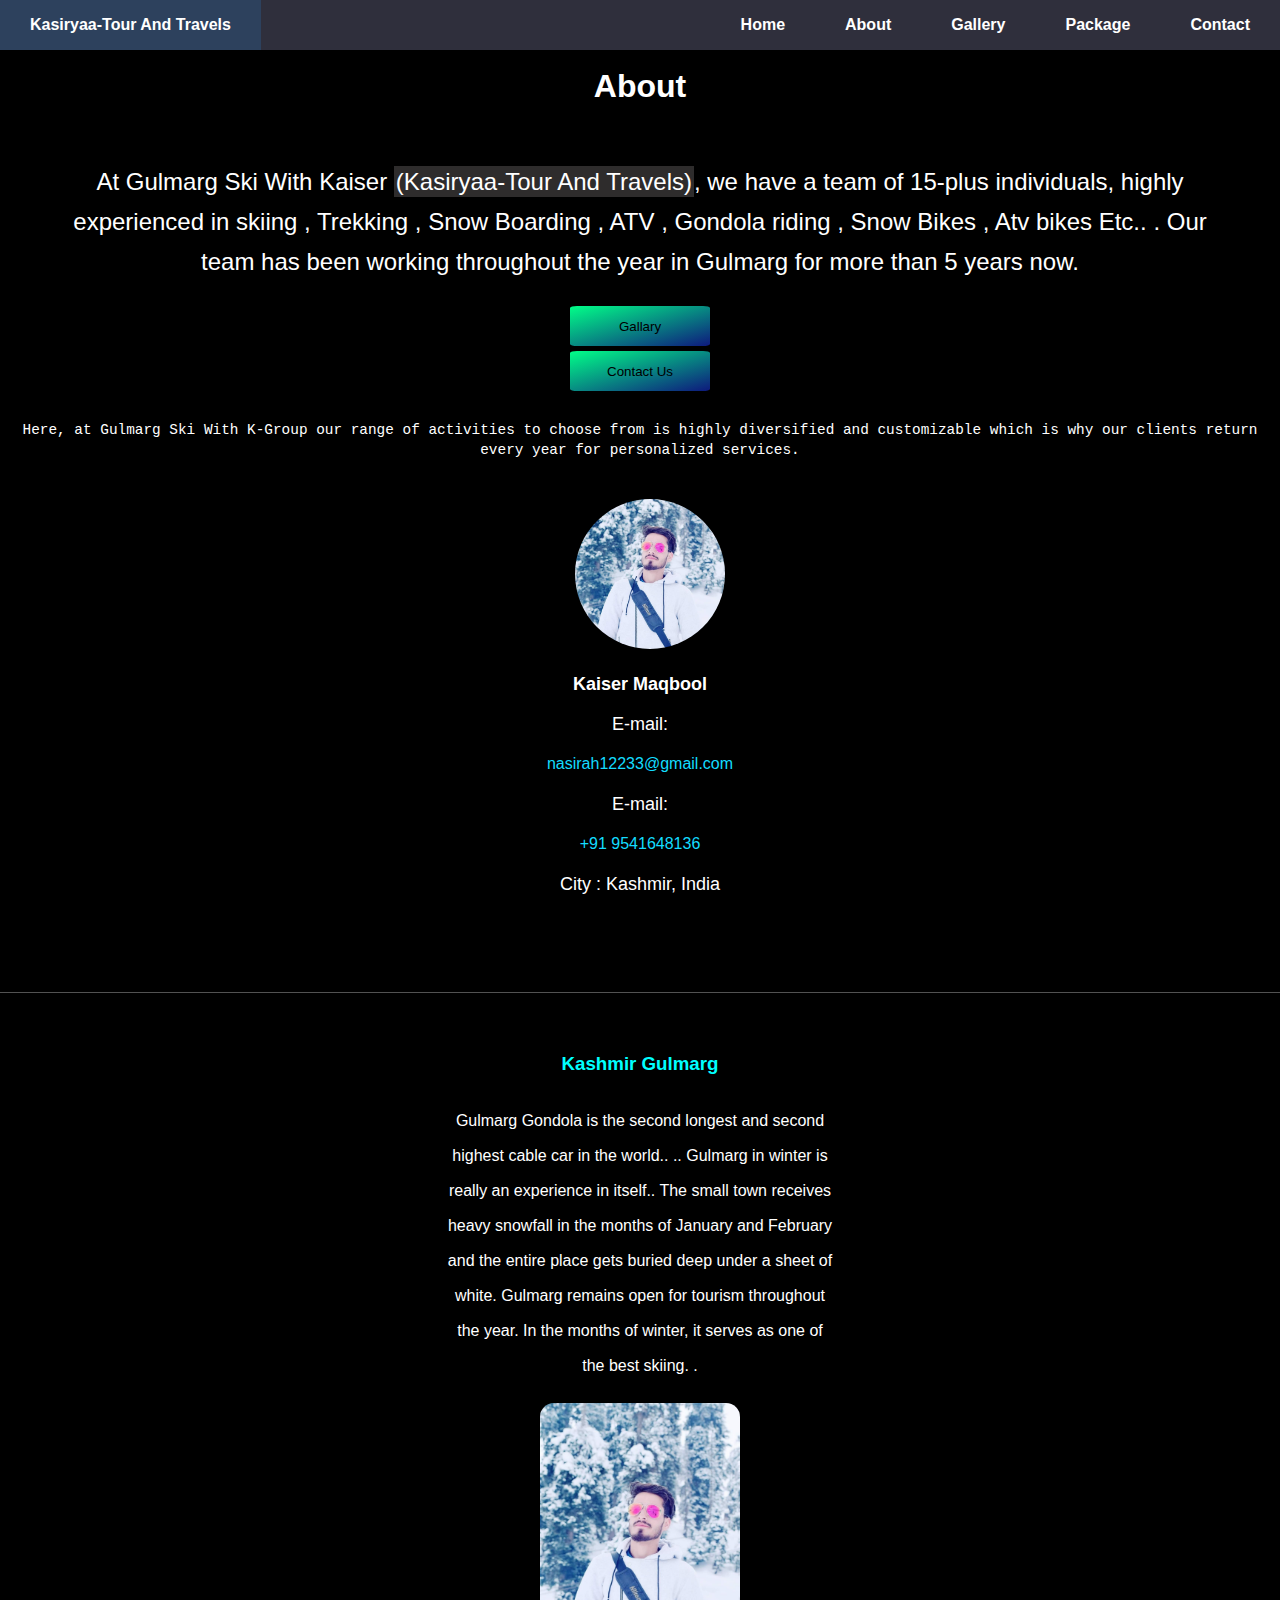
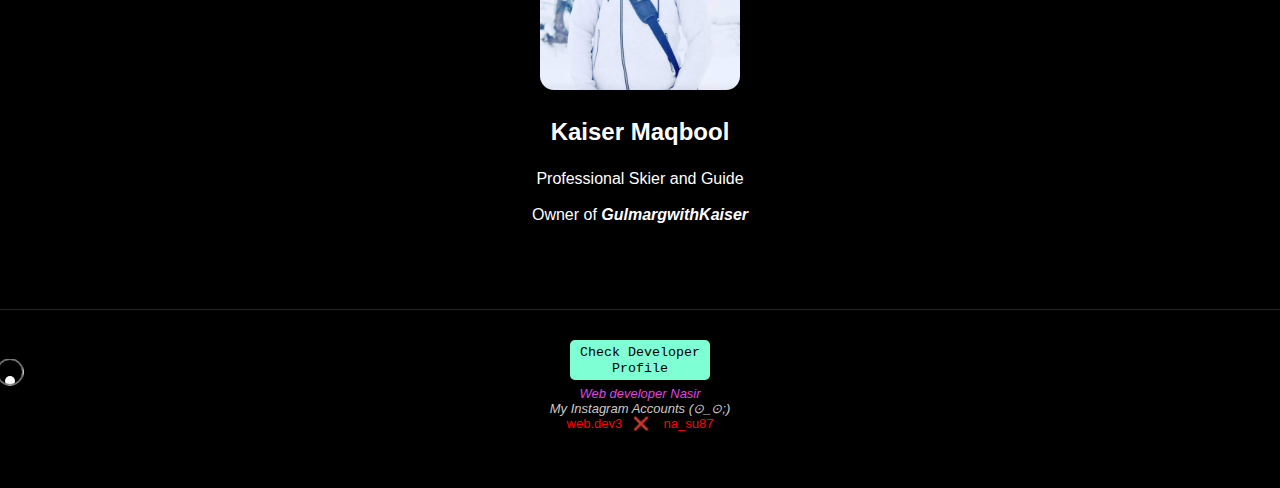
<file: about.html>
<!DOCTYPE html>
<html lang="en">
  <head>
    <meta charset="UTF-8" />
    <meta name="viewport" content="width=device-width, initial-scale=1.0" />
   
  <title>Contact Form for ski package in gulmarg </title>
  <meta content="contact us For Package Ski in Gulmarg Etc... Full  Tour of Kashmir  and Gulmarg  with  Kasiryaa- Tour And Travels" name="description">
  <meta content="Contact us for skiing , About Gulmarg,Ski, skiing, snow, snowboarding, Snowfall, ATV rides , Gondola rides , etc " name="keywords">
  <meta name="author" content="Kaiser">
  <meta content="about Gulmarg and  Full  Tour of Kashmir  and Gulmarg  with  Kasiryaa- Tour And Travels" name="description">
  <meta content="About Gulmarg,Ski, skiing, snow, snowboarding, Snowfall, ATV rides , Gondola rides , etc " name="keywords">
  <meta name="author" content="Kaiser">
    <link rel="stylesheet" href="./assets/css/main.css" />
    <link rel="stylesheet" href="/assets/css/about.css" />
  <link rel="shortcut icon" href="./assets/galleryimg/k-favicon-white.png" type="image/x-icon">
    <link rel="stylesheet" href="./assets/css/cursor.css" />
    <style>
      @media (max-width: 800px) {
        .hideonMob {
          display: none;
        }
        .menubtn {
          display: block;
        }
      }
    </style>
  </head>
  <body>
    <nav>
      <ul class="sideBar">
        <li onclick="hide()">
          <a href="#"
            ><img src="/assets/svg/close.gif" height="35" width="35" alt=""
          /></a>
        </li>
        <li><a href="index.html">Home</a></li>
        <li><a href="about.html">About</a></li>
        <li><a href="gallary.html">Gallery</a></li>
        <li><a href="package.html">Package's</a></li>
        <li><a href="form.html">contact</a></li>
      </ul>
      <ul>
        <li><a href="index.html">Kasiryaa-Tour And Travels</a></li>
        <li class="hideonMob"><a href="index.html">Home</a></li>
        <li class="hideonMob"><a href="about.html">About</a></li>
        <li class="hideonMob"><a href="gallary.html">Gallery</a></li>
        <li class="hideonMob"><a href="package.html">package</a></li>
        <li class="hideonMob"><a href="form.html">contact</a></li>
        <li class="menubtn" onclick="show()">
          <a href="#"
            ><img
              src="/assets/svg/bars.svg"
              width="30"
              height="25"
              style="
                object-fit: contain;
                background-color: transparent;
                color: white;
              "
              alt=""
          /></a>
        </li>
      </ul>
    </nav>
    <!--  -->
    <div class="ab">
      <h1>About</h1>
    </div>
    <div class="ab-sec">
      <p>
        At Gulmarg Ski With Kaiser <span> (Kasiryaa-Tour And Travels)</span>, we
        have a team of 15-plus individuals, highly experienced in skiing ,
        Trekking , Snow Boarding , ATV , Gondola riding , Snow Bikes , Atv bikes
        Etc.. . Our team has been working throughout the year in Gulmarg for
        more than 5 years now.
      </p>
    </div>
   
    <div class="btn-con">
      <button><a href="gallary.html">Gallary </a></button>
    </div> 
     <div class="btn-con">
      <button><a href="contact.html">Contact Us</a></button>
    </div>
    <!--  -->

    <div class="title">
      <p>
        Here, at Gulmarg Ski With K-Group our range of activities to choose from
        is highly diversified and customizable which is why our clients return
        every year for personalized services.
      </p>
    </div>

    <div class="pro">
      <div class="pro-img">
        <img
          src="/assets/owner/k1.jpg"
          width="150"
          height="190"
          style="border-radius: 50%; object-fit: cover"
          alt=""
        />
      </div>
      <h3>Kaiser Maqbool</h3>
      <label for="mail">E-mail:</label>
      <a href="mailto:nasirah12233@gmail.com">nasirah12233@gmail.com</a>
      <label for="Phone">E-mail:</label>
      <a target="_parent" href="tel:+91 9541648136">+91 9541648136</a>

      <label for="">City : Kashmir, India</label>
    </div>

    <div class="ab-gul">
      <h3>Kashmir Gulmarg</h3>
      <p class="ab">
        Gulmarg Gondola is the second longest and second highest cable car in
        the world.. .. Gulmarg in winter is really an experience in itself.. The
        small town receives heavy snowfall in the months of January and February
        and the entire place gets buried deep under a sheet of white. Gulmarg
        remains open for tourism throughout the year. In the months of winter,
        it serves as one of the best skiing. .
      </p>
    </div>
    <div class="test">
      <div class="testimg">
        <img src="/assets/owner/k1.jpg" width="200px" alt="" />
      </div>
      <h2>Kaiser Maqbool</h2>
      <p>
        Professional Skier and Guide <br /><br />
        Owner of <b><i>GulmargwithKaiser</i></b>
      </p>
    </div>

     <!-- ======= Footer ======= -->
     <footer id="footer" class="footer">
      <div class="container">
       <div class="dev-pro">
        <button><a href="/assets/dev_Profile/developer.html">Check Developer Profile</a></button>
       </div>
        <div class="credits">
          <i class="footer-1" >
            Web developer Nasir</i
          >
          <br />
          <i>My Instagram Accounts (⊙_⊙;) </i
          ><br/>
          <a href="https://www.instagram.com/web.dev3/saved/all-posts/    "
           class="insta"> web.dev3</a>
          &nbsp;&nbsp;❌ &nbsp;&nbsp;
          <a
            href="https://www.instagram.com/na_su87/saved/all-posts/"
            class="insta"> na_su87</a >
        </div>
      </div>

      <div class="inner-cursor"></div>
      <div class="outer-cursor"></div>
      <!--  -->
    </footer>
    <!-- End Footer -->
    <script src="./assets/js/cursor.js"></script>
    <script>
      function show() {
        const sideBar = document.querySelector(".sideBar");
        sideBar.style.display = "flex";
      }
      function hide() {
        const sideBar = document.querySelector(".sideBar");
        sideBar.style.display = "none";
      }
    </script>
  </body>
</html>
</file>
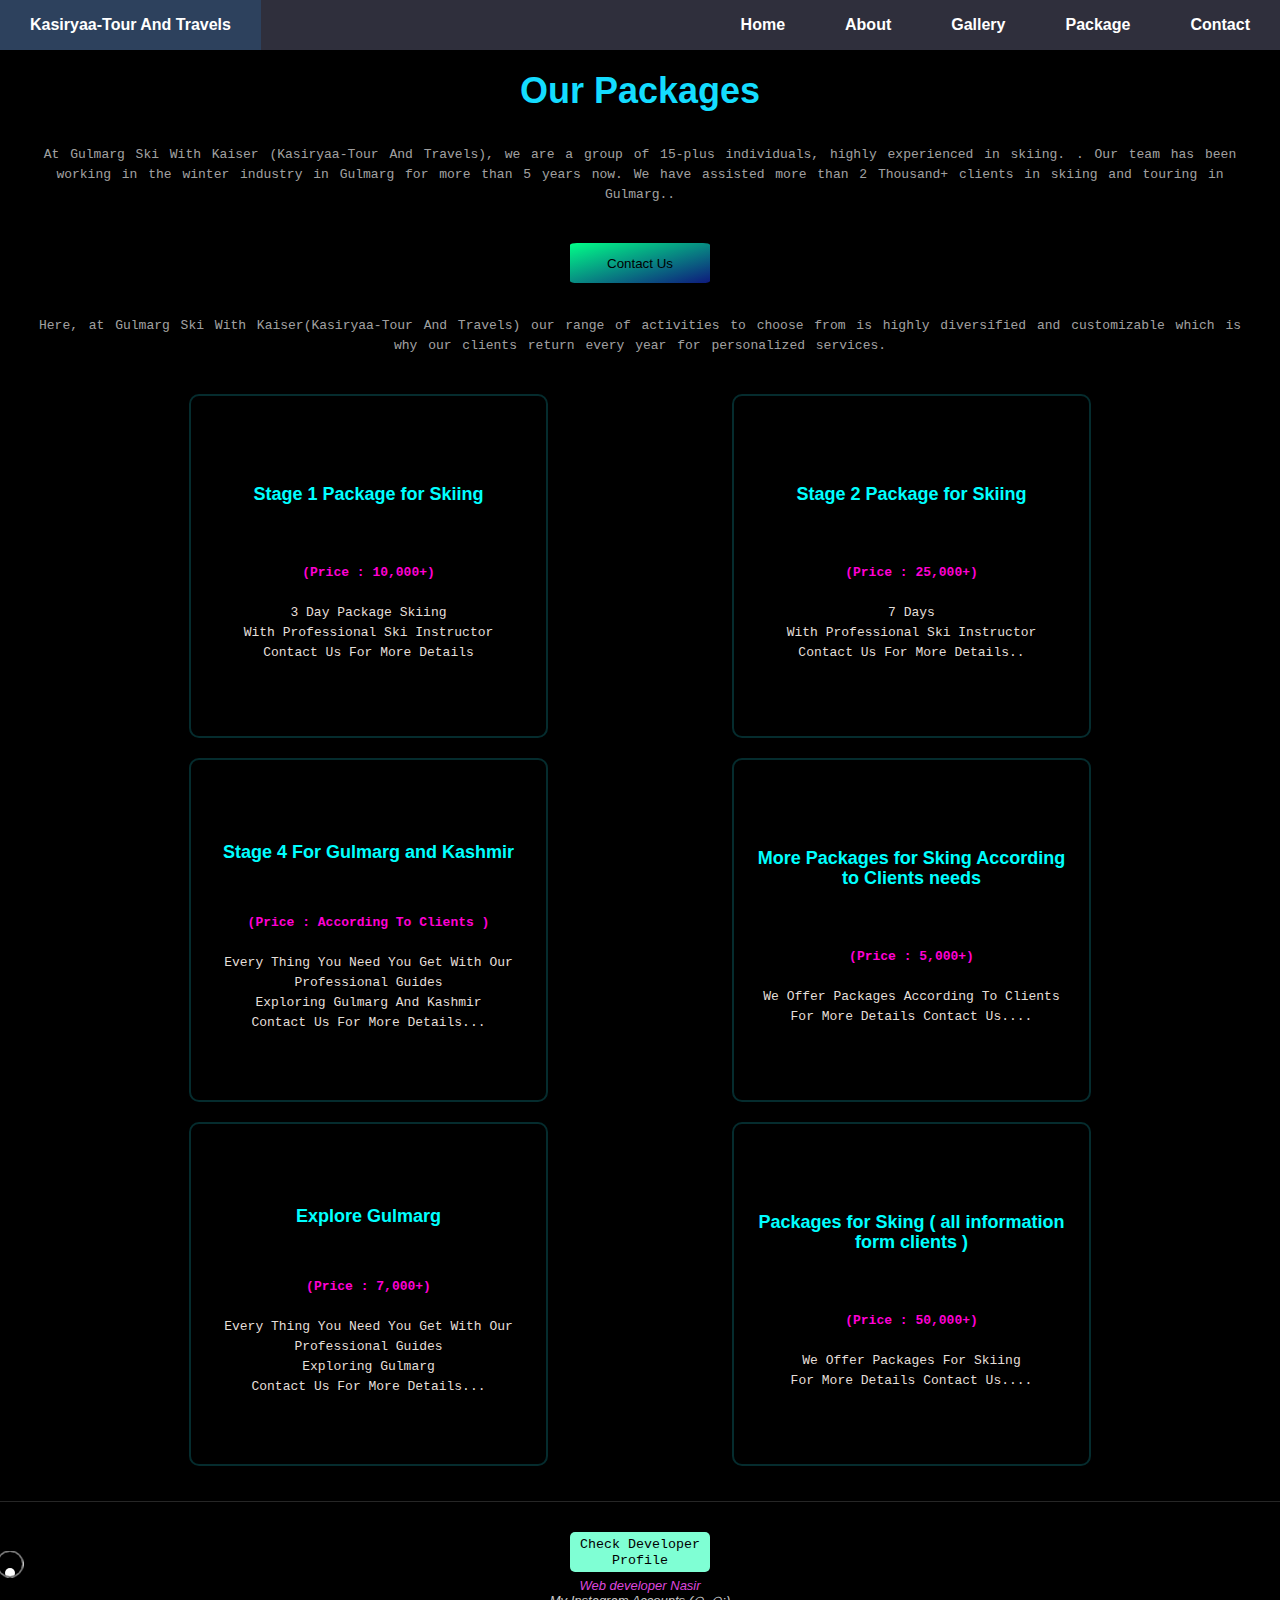
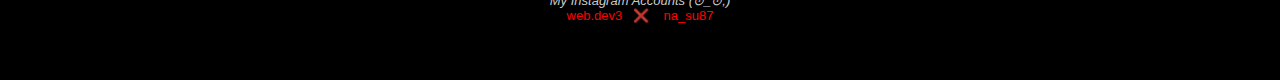
<file: package.html>
<!DOCTYPE html>
<html lang="en">
  <head>
    <meta charset="UTF-8" />
    <meta name="viewport" content="width=device-width, initial-scale=1.0" />
    <title>Package for gulmarg  Kasiryaa-Tour And Travels</title>
    <meta content="Book Package in Gulmarag for Ski, skiing, snow, snowboarding, Snowfall, ATV rides , Gondola rides , etc  Full  Tour of Kashmir  and Gulmarg  with  Kasiryaa- Tour And Travels" name="description">
    <meta content="Package, Book package , book package for skiing, low price package for gulmarg,About Gulmarg,Ski, skiing, snow, snowboarding, Snowfall, ATV rides , Gondola rides , etc " name="keywords">
    <link rel="stylesheet" href="./assets/css/main.css" />
    <link rel="stylesheet" href="./assets/css/cursor.css" />
    <link rel="stylesheet" href="./assets/css/service.css" />
      <link rel="shortcut icon" href="./assets/galleryimg/k-favicon-white.png" type="image/x-icon">
    <style>
      @media (max-width: 800px) {
        .hideonMob {
          display: none;
        }
        .menubtn {
          display: block;
        }
      }
    </style>
  </head>
  <body>
    <nav>
      <ul class="sideBar">
        <li onclick="hide()">
          <a href="#"
            ><img src="/assets/svg/close.gif" height="35" width="35" alt=""
          /></a>
        </li>
        <li><a href="index.html">Home</a></li>
        <li><a href="about.html">About</a></li>
        <li><a href="gallary.html">Gallery</a></li>
        <li><a href="package.html">Package's</a></li>
        <li><a href="form.html">contact</a></li>
      </ul>
      <ul>
        <li><a href="index.html">Kasiryaa-Tour And Travels</a></li>
        <li class="hideonMob"><a href="index.html">Home</a></li>
        <li class="hideonMob"><a href="about.html">About</a></li>
        <li class="hideonMob"><a href="gallary.html">Gallery</a></li>
        <li class="hideonMob"><a href="package.html">package</a></li>
        <li class="hideonMob"><a href="form.html">contact</a></li>
        <li class="menubtn" onclick="show()">
          <a href="#"
            ><img
              src="/assets/svg/bars.svg"
              width="30"
              height="25"
              style="
                object-fit: contain;
                background-color: transparent;
                color: white;
              "
              alt=""
          /></a>
        </li>
      </ul>
    </nav>

    <div class="heading">
      <h1>Our Packages</h1>
    </div>
    <div class="head-1">
      <p>
        At Gulmarg Ski With Kaiser (Kasiryaa-Tour And Travels), we are a group
        of 15-plus individuals, highly experienced in skiing. . Our team has
        been working in the winter industry in Gulmarg for more than 5 years
        now. We have assisted more than 2 Thousand+ clients in skiing and
        touring in Gulmarg..
      </p>
    </div>

    <div class="btn-con">
      <button><a href="contact.html">Contact Us</a></button>
    </div>
    <div class="head-1">
      <p>
        Here, at Gulmarg Ski With Kaiser(Kasiryaa-Tour And Travels) our range of
        activities to choose from is highly diversified and customizable which
        is why our clients return every year for personalized services.
      </p>
    </div>

    <div class="pack-box">
      <div class="pack-1">
        <h2>Stage 1 Package for Skiing</h2>
        <p ><b class="price">(Price : 10,000+)</b> <br><br> 3 day package Skiing <br>With Professional Ski Instructor <br> Contact us For More details </p>
      </div>
      <div class="pack-1">
        <h2>Stage 2 Package for Skiing</h2>
      
              <p><b class="price">(Price : 25,000+)</b> <br><br>7 Days <br> <span>With Professional Ski Instructor <br> Contact us For More details..</span> </p>
      </div>
     
    </div>
    <div class="pack-box">
      <div class="pack-1">
        <h2>Stage 4 For Gulmarg and Kashmir</h2>
        <p ><b class="price">(Price : According to clients )</b> <br><br>Every thing you need you get With our Professional Guides <br> Exploring  Gulmarg and Kashmir <br>Contact Us For More Details...</p>

      </div>
      <div class="pack-1">
        <h2>More Packages for Sking According to  Clients needs</h2>
        <p><b class="price">(Price : 5,000+)</b><br> <br>We offer Packages According to  Clients <br> for more details contact us....</p>
      </div>
     
    </div>
    <div class="pack-box">
        <div class="pack-1">
          <h2> Explore Gulmarg </h2>
          <p ><b class="price">(Price : 7,000+)</b><br> <br>Every thing you need you get With our Professional Guides <br> Exploring  Gulmarg <br>Contact Us For More Details...</p>
  
        </div>
        <div class="pack-1">
          <h2>Packages for Sking ( all information form clients ) </h2>
          <p><b class="price">(Price : 50,000+)</b><br> <br>We offer Packages for skiing <br> for more details contact us....</p>
        </div>
        
      </div>

    <!-- ======= Footer ======= -->
     <!-- ======= Footer ======= -->
     <footer id="footer" class="footer">
      <div class="container">
       <div class="dev-pro">
        <button><a href="/assets/dev_Profile/developer.html">Check Developer Profile</a></button>
       </div>
        <div class="credits">
          <i class="footer-1" >
            Web developer Nasir</i
          >
          <br />
          <i>My Instagram Accounts (⊙_⊙;) </i
          ><br/>
          <a href="https://www.instagram.com/web.dev3/saved/all-posts/    "
           class="insta"> web.dev3</a>
          &nbsp;&nbsp;❌ &nbsp;&nbsp;
          <a
            href="https://www.instagram.com/na_su87/saved/all-posts/"
            class="insta"> na_su87</a >
        </div>
      </div>

      <div class="inner-cursor"></div>
      <div class="outer-cursor"></div>
      <!--  -->
    </footer>
    <!-- End Footer -->
    <!-- End Footer -->
  </body>
  <script src="./assets/js/cursor.js"></script>
  <script>
    function show() {
      const sideBar = document.querySelector(".sideBar");
      sideBar.style.display = "flex";
    }
    function hide() {
      const sideBar = document.querySelector(".sideBar");
      sideBar.style.display = "none";
    }
  </script>
</html>
</file>
<file: assets/css/main.css>
* {
    margin: 0;
    padding: 0;
  }
  body {
    margin-bottom: 27px;
    background-color: #000000;
    
    font-family: "Trebuchet MS", "Lucida Sans Unicode", "Lucida Grande",
      "Lucida Sans", Arial, sans-serif;
  }
  nav {
    background-color: #aaaddb46;
    color: white;
   
    box-shadow: 3px 3px 5px rgba(0, 0, 0, 0.1);
  }
  nav ul {
    width: 100%;
    list-style: none;
    display: flex;
  
    justify-content: flex-end;
    align-items: center;
  }
  nav li {
    height: 50px;
  }
  nav a {
    height: 100%;
    padding: 0 30px;
    display: flex;
    text-decoration: none;
    align-items: center;
    text-transform: capitalize;
    color: white;
    font-weight: bold;
  }
  nav a:hover {
    background-color: #2b7dc93d;
    cursor: pointer;
    
  }

  nav li:first-child {
    margin-right: auto;
  }
  .sideBar {
    position: fixed;
    top: 0;
    right: 0;
    height: 100vh;
    width: 250px;
    z-index: 999;
    backdrop-filter: blur(10px);
    background-color: #ffffff27;
    box-sizing: -10px 0 -10px rgba(0, 0, 0, 0.1);
    display: none;
    flex-direction: column;
    align-items: flex-start;
    justify-content: flex-start;
  }
  .sideBar li {
    width: 100%;
  }
  .sideBar a {
    width: 100%;
  }
  .menubtn {
    display: none;
  }
  .first-box {
    color: white;
    font-size: 25px;
    font-family: "Trebuchet MS", "Lucida Sans Unicode", "Lucida Grande",
      "Lucida Sans", Arial, sans-serif;
    padding: 19px;
    display: flex;
    justify-content: center;
    padding: 30px;
    text-align: center;
  }
  
  .first-box span {
    background-color: rgba(73, 59, 148, 0.397);
    font-family: Arial, Helvetica, sans-serif;
    font-style: italic;
  }
  
  .box-2 {
    color: rgba(224, 235, 221, 0.555);
    font-size: 15px;
    padding: 15px;
    display: flex;
    justify-content: center;
    font-family: Arial, Helvetica, sans-serif;
    font-style: oblique;
    word-spacing: 5px;
    text-align: center;
    padding: 30px;
    font-style: normal;
    line-height: 25px;
    font-family: sans-serif;
  }
  .box3 {
    margin-top: 0;
    padding-top: 0;
    color: aqua;
    font-style: normal;
    padding-left: 6px;
    font-family: Cambria, Cochin, Georgia, Times, "Times New Roman", serif;
  }
  
  .box4 {
    color: white;
    padding: 8px;
    text-align: center;
    margin-top: 6px;
    display: flex;
    justify-content: center;
    align-items: center;
    flex-direction: column;
  }
  .box-4 {
    background-color: rgb(0, 119, 255);
    height: 35px;
    text-align: center;
    border-radius: 20px;
    text-align: center;
    display: flex;
    padding: 6px;
    justify-content: center;
    align-items: center;
  }
  .box4 #para {
    margin-top: 9px;
    padding: 15px;
    text-align: center;
    line-height: 28px;
  }
  
  .gallery {
    height: 35px;
    display: flex;
    justify-content: center;
    align-items: center;
  }
  .gallery button {
    height: 35px;
    padding: 19px;
    background-color: aqua;
    display: flex;
    justify-content: center;
    align-items: center;
    border: none;
    border-radius: 5px;
  }
  
  .gallery button a {
    color: black;
    font-size: 1.2rem;
    font-family: system-ui, -apple-system, BlinkMacSystemFont, "Segoe UI", Roboto,
      Oxygen, Ubuntu, Cantarell, "Open Sans", "Helvetica Neue", sans-serif;
    font-style: normal;
    text-decoration: none;
  }
  .imgs {
    display: flex;
    justify-content: center;
    align-items: center;
  padding-bottom: 50px;
    flex-direction: column;
  }
  .img-in {
    display: flex;
    justify-content: center;
    align-items: center;
    width: 100%;
  }
  .img-in img {
    margin-top: 10px;
    height: 230px;
    border-radius: 5px;
    width: 85%;
    /* width: max-content; */
  }
  footer {
    margin-top: 10px;
    /* border: 3px solid white; */
    padding: 10px;
    display: flex;
    justify-content: center;
    align-items: center;
    color: white;
    text-align: center;
    margin-top: 8px;
    border-top: 2px solid white;
  }
  
  /*--------------------------------------------------------------
# Footer
--------------------------------------------------------------*/
.footer {
  margin-top: 30px;
  padding: 30px 0;
  font-size: 14px;
  border-top: 1px solid rgba(255, 255, 255, 0.15);
}

.footer .copyright {
  text-align: center;
  color: rgba(255, 255, 255, 0.8);
}

.footer .credits {
  padding-top: 6px;
  text-align: center;
  font-size: 13px;
  color: rgba(255, 255, 255, 0.8);
}

.footer .credits a {
  color: red;
}

  
  
  

/*  */

.foot-span {
  color: aqua;
  font-family: Verdana, Geneva, Tahoma, sans-serif;
  text-decoration: none;
}

.foot-er {
  font-family: Verdana, Geneva, Tahoma, sans-serif;
  color: rgb(146, 88, 120);
  text-decoration: none;
}

.footer-1 {
  color: rgb(221, 71, 221);
  font-family: Verdana, Geneva, Tahoma, sans-serif;
}

.insta {
  font-family: Verdana, Geneva, Tahoma, sans-serif;
  color: rgb(243, 19, 142);
  text-decoration: none;
}
.rights {
  color: aqua;
}


/*  */
.btn-con {
  display: flex;
  align-items: center;
  justify-content: center;
}
.btn-con button {
  background-image: linear-gradient(to bottom right, #01ff88, #0e197d);
  color: black;
  cursor: pointer;
  height: 40px;
  width: 15%;
  border: navajowhite;
  text-align: center;
  margin-top: 5px;

  font-family: Verdana, Geneva, Tahoma, sans-serif;
  border-radius: 5%;
}
.btn-con a {
  text-decoration: none;
  color: rgb(0, 0, 0);
}



.full{background-color: rgb(20, 20, 22); padding: 40px; margin: 1px; width: 70%;
}


.dev-pro{
  display: flex;
  align-items: center;
  justify-content: center;
}
.dev-pro button{
  height: 40px;
  width: 140px;
  border: none;
  border-radius: 5px;
  background-color: aquamarine;
}
.dev-pro button a{
text-decoration: none;
color: #000000;
font-weight: 400;
font-family: monospace;

}








@media (max-width:500px) {
  .btn-con button {
      width: 140px;
    }
}@media (min-width:500px) {
  .btn-con button {
      width: 140px;
    }
}

  
  
  
  
  
  
  
  
  
  
  
  
  
  
  
  
  
  @media (min-width:500px) {
    .imgs {
      display: flex;
      justify-content: center;
  
      align-items: center;
      /* flex-direction: column; */
    }
    .img-in {
      display: flex;
      justify-content: center;
      /* flex-direction: row; */
      align-items: center;
      width: 70%;
    }
    .img-in img {
      margin-top: 10px;
      height: 220px;
      /* object-fit: cover; */
      border-radius: 5px;
      width: 70%;
     
    }
    .first-box{
      
      padding: 30px;
  
      text-align: center;
    }
    .first-box span{
      background-color: rgba(46, 53, 53, 0.514);
      border-radius: 6px;
      padding: 2px;
    }
    .box-2{
      color: rgb(235, 228, 233);
      text-align: center;
      padding: 30px;
      font-style: normal;
      line-height: 25px;
      font-family: sans-serif;
    }
    .box3{
      color: rgba(197, 194, 194, 0.644);
      padding: 6px;
      text-align: center;
  
    }
    .box4 #para{
     padding: 15px;
     text-align: center;
     line-height: 28px;
    }
  }
  
  
  
  
  
  
  
  
  @media (min-width:800px) {
    .imgs {
      display: flex;
      justify-content: center;
      align-items: center;
    
      flex-direction: row;
    }
    .img-in {
      display: flex;
      /* justify-content: center; */
      align-items: center;
      width: 100%;
    }
    .img-in img {
      margin-top: 10px;
      height: 250px;
      border-radius: 5px;
      width: 90%;
      /* width: max-content; */
    }
    .box{
      display: flex;
      justify-content: center;
      align-items: center;
      flex-direction: column;
      
    }
    .first-box{
      width: 54%;
      line-height: 50px;
      text-transform: capitalize;
  
    }
    .box-2{
      width: 54%;
      /* line-height: 10px; */
      text-transform: capitalize;
    }
    .box4{
      width: 54%;
      line-height: 50px;
      text-transform: capitalize;
    }
  }
</file>
<file: assets/css/about.css>
*{
    padding: 0;
    margin: 0;
}
.ab{
    color: white;
    text-align: center;
    font-family: Arial, Helvetica, sans-serif;
    padding-top: 10px;
    margin-top: 8px;
    height: 45px;
}
.ab-sec{
    color: white;
    margin-top: 6px;
    display: flex;
    justify-content: center;
    align-items: center;
    text-align: center;
font-size: 1.5rem;
    padding: 19px;
    line-height: 40px;
}
.ab-sec span{
    background-color: rgb(46, 44, 44);

    padding: 2px;
}

.p-btn{
    height: 40px;
    display: flex;
    justify-content: center;
    align-items: center;

    width: 100%;
}

.p-btn button{
    height: 40px;
    padding: 20px;
    text-align: center;
    display: flex;
    align-items:center ;
    align-items: center;
    font-family: Verdana, Geneva, Tahoma, sans-serif;
    background-image: linear-gradient(to bottom right, #FFDB01, #0E197D);
    color: rgb(255, 247, 247);
    font-size: large;
    border: none;
    border-radius: 5px;

}
.title{
    color: white;
    margin-top: 10px;
}
.title p{
    color: white;
    margin-top: 6px;
    display: flex;
    justify-content: center;
    align-items: center;
    text-align: center;
font-size: 0.9rem;
    padding: 19px;
    line-height: 20px;
    font-family: monospace;
}
.pro{
    display: flex;
    justify-content: center;
    flex-direction: column;
    line-height: 40px;
    align-items: center;
    margin-top: 20px;
}
.pro-img{
    margin-left: 20px;
}
.pro-img img{
    height: 150px;
    border-radius: 50%;
  
}
.pro h3 ,label{
    color: white;
    font-size: large;
}
.pro a{
    
    text-decoration: none;
    color: rgb(19, 220, 255);
}


.ab-gul{
    color: white;
border-top: 1px solid rgba(255, 255, 255, 0.322);
    /* padding: 17px; */
    display: flex;
    align-items: center;
    flex-direction: column;
    margin-top: 88px;
    height: 355px;
}
.ab-gul h3{
    text-align: center;
    padding-bottom: 10px;
    color: aqua;
    margin-top: 60px;
    font-family: Verdana, Geneva, Tahoma, sans-serif;
}
.ab-gul .ab{
    text-align: center;
    line-height: 25px;
    /* padding: 50px; */
 
    width: 240px;
}



.test{
    color: white;
    display: flex;
    flex-direction: column;
    text-align: center;
    padding: 55px;
}
.test h2,p{
    padding-top: 24px;
}
.testimg img{
   border-radius: 14px;
}


@media (min-width:600px) {
    .ab-gul .ab{
        width: 390px;
        line-height: 35px;
    }
    .ab-sec{
        text-align: center;
        padding-left: 70px; 
        padding-right: 70px;
            line-height: 40px;
        
    }
}
</file>
<file: assets/css/cursor.css>
.inner-cursor {
    position: fixed;
    left: 10px;
    width: 10px;
    height: 10px;
    transform: translate(-50%, -50%);
    background: white;
    mix-blend-mode: difference;
    border-radius: 50%;
    pointer-events: none;
    transition: width 0.5s height 0.5s;
  }
  
  .outer-cursor {
    position: fixed;
    left: 10px;
    width: 25px;
    height: 25px;
    transform: translate(-50%, -50%);
    border: 1px solid white;
    mix-blend-mode: difference;
    border-radius: 50%;
    pointer-events: none;
    transition: 0.1s;
  }
</file>
<file: assets/css/service.css>
.heading {
  color: #14dcff;
  text-align: center;
  margin-top: 20px;
  font-size: large;
  font-family: Arial, Helvetica, sans-serif;
}

.head-1 {
  font-family: monospace;
  color: rgba(255, 255, 255, 0.644);
  line-height: 20px;
  text-align: center;
  padding: 13px;
  margin: 20px;
  word-spacing: 3px;
}



.pack-box {
  display: flex;
  justify-content: space-evenly;
  align-items: center;
  margin: 10px;
  color: white;
}

.pack-1 {
  margin: 5px;
  padding: 10px;
  width: 50%;
  height: 300px;
  align-items: center;
  display: flex;
  flex-direction: column;
  justify-content: space-evenly;

  border: 2px solid rgba(21, 195, 201, 0.226);
  border-radius: 10px;
  transition: 0.2s ease-in-out;
}

.pack-1 h2 {
  font-size: large;
  text-align: center;
  margin-top: 15px;

  color: aqua;
}
.price{
    color: rgb(255, 0, 212);
}

.pack-1 p {
  color: rgb(228, 223, 217);
  font-family: monospace;
  text-align: center;
  margin-top: 5px;
  /* line-height: 20px; */
  text-transform: capitalize;
}

.pack-1:hover {
  background-color: rgba(0, 238, 255, 0.158);
}





















@media (min-width:650px) {
  .pack-1{
    width: 25%;
    /* height: 250px; */
    padding: 20px;
    line-height: 20px;
    height: 300px;
  align-items: center;
  display: flex;
  flex-direction: column;
  justify-content: space-evenly;
  }
 
}
</file>
